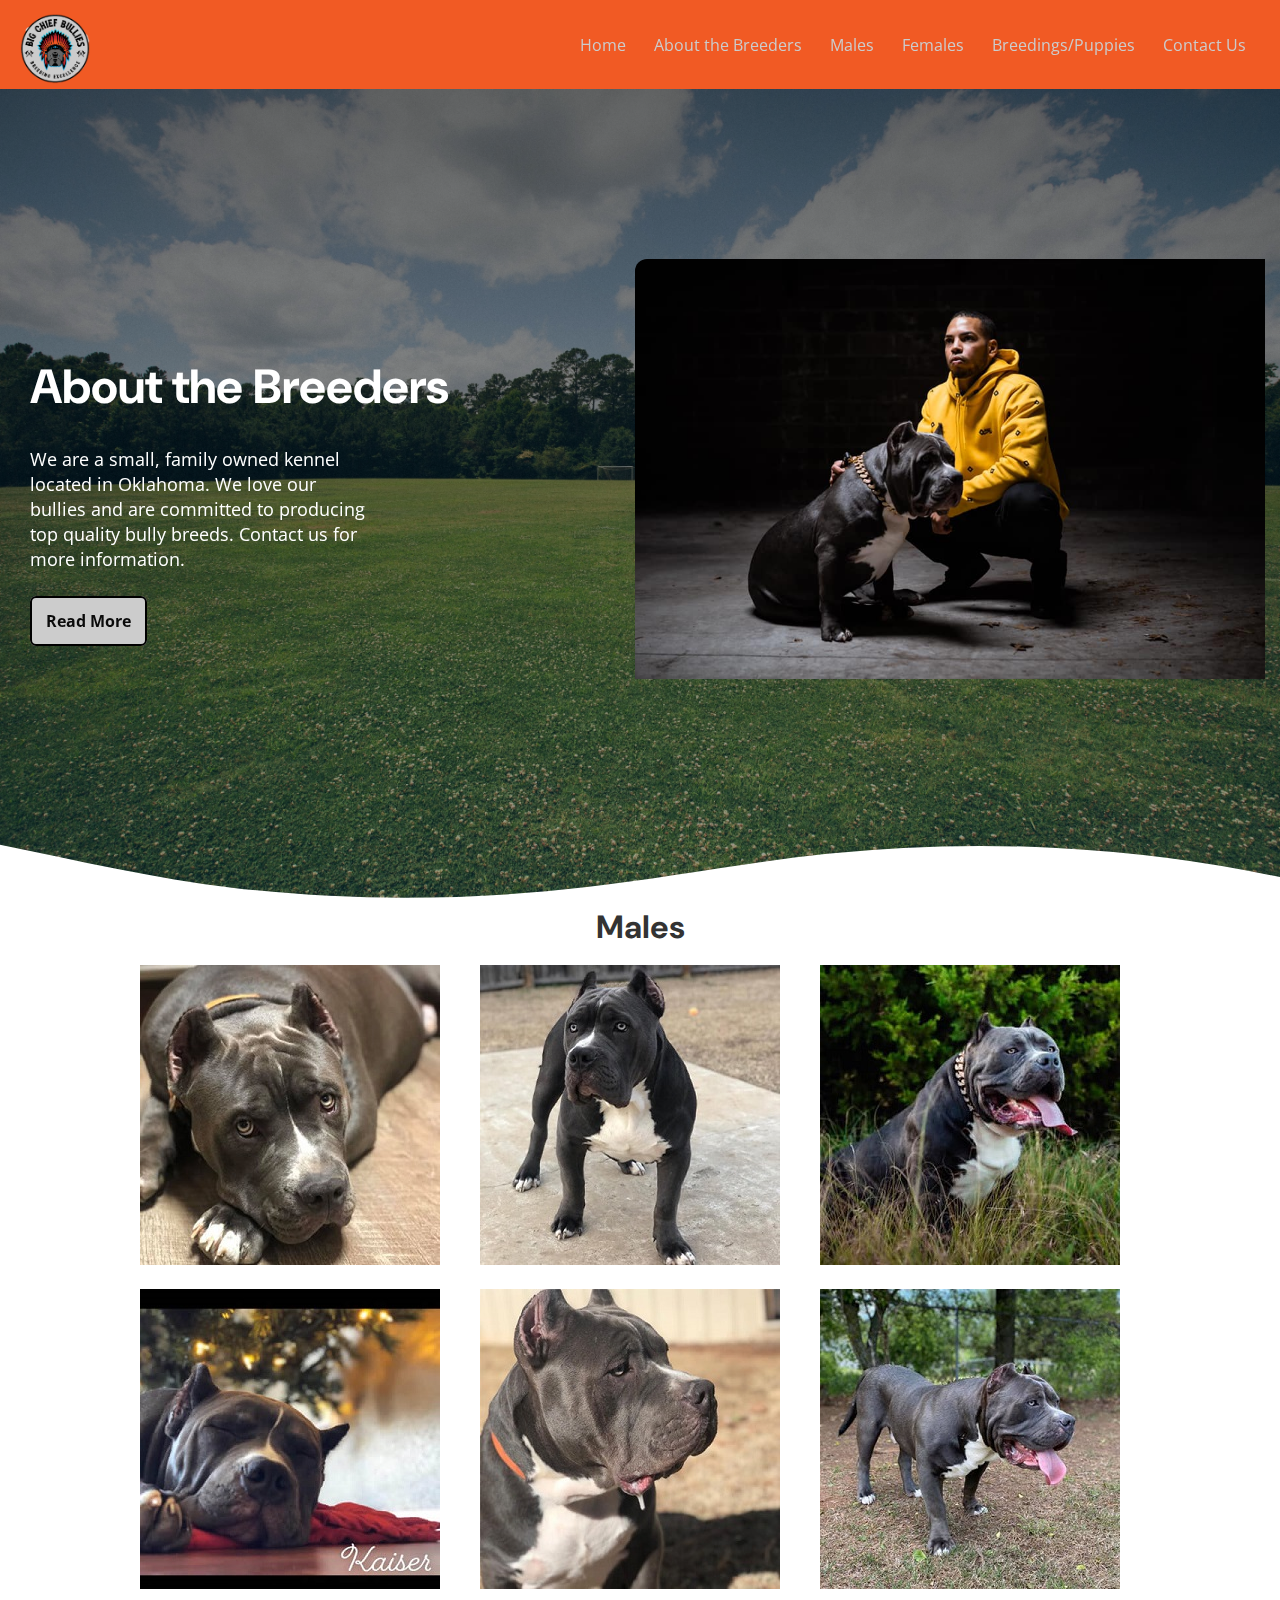
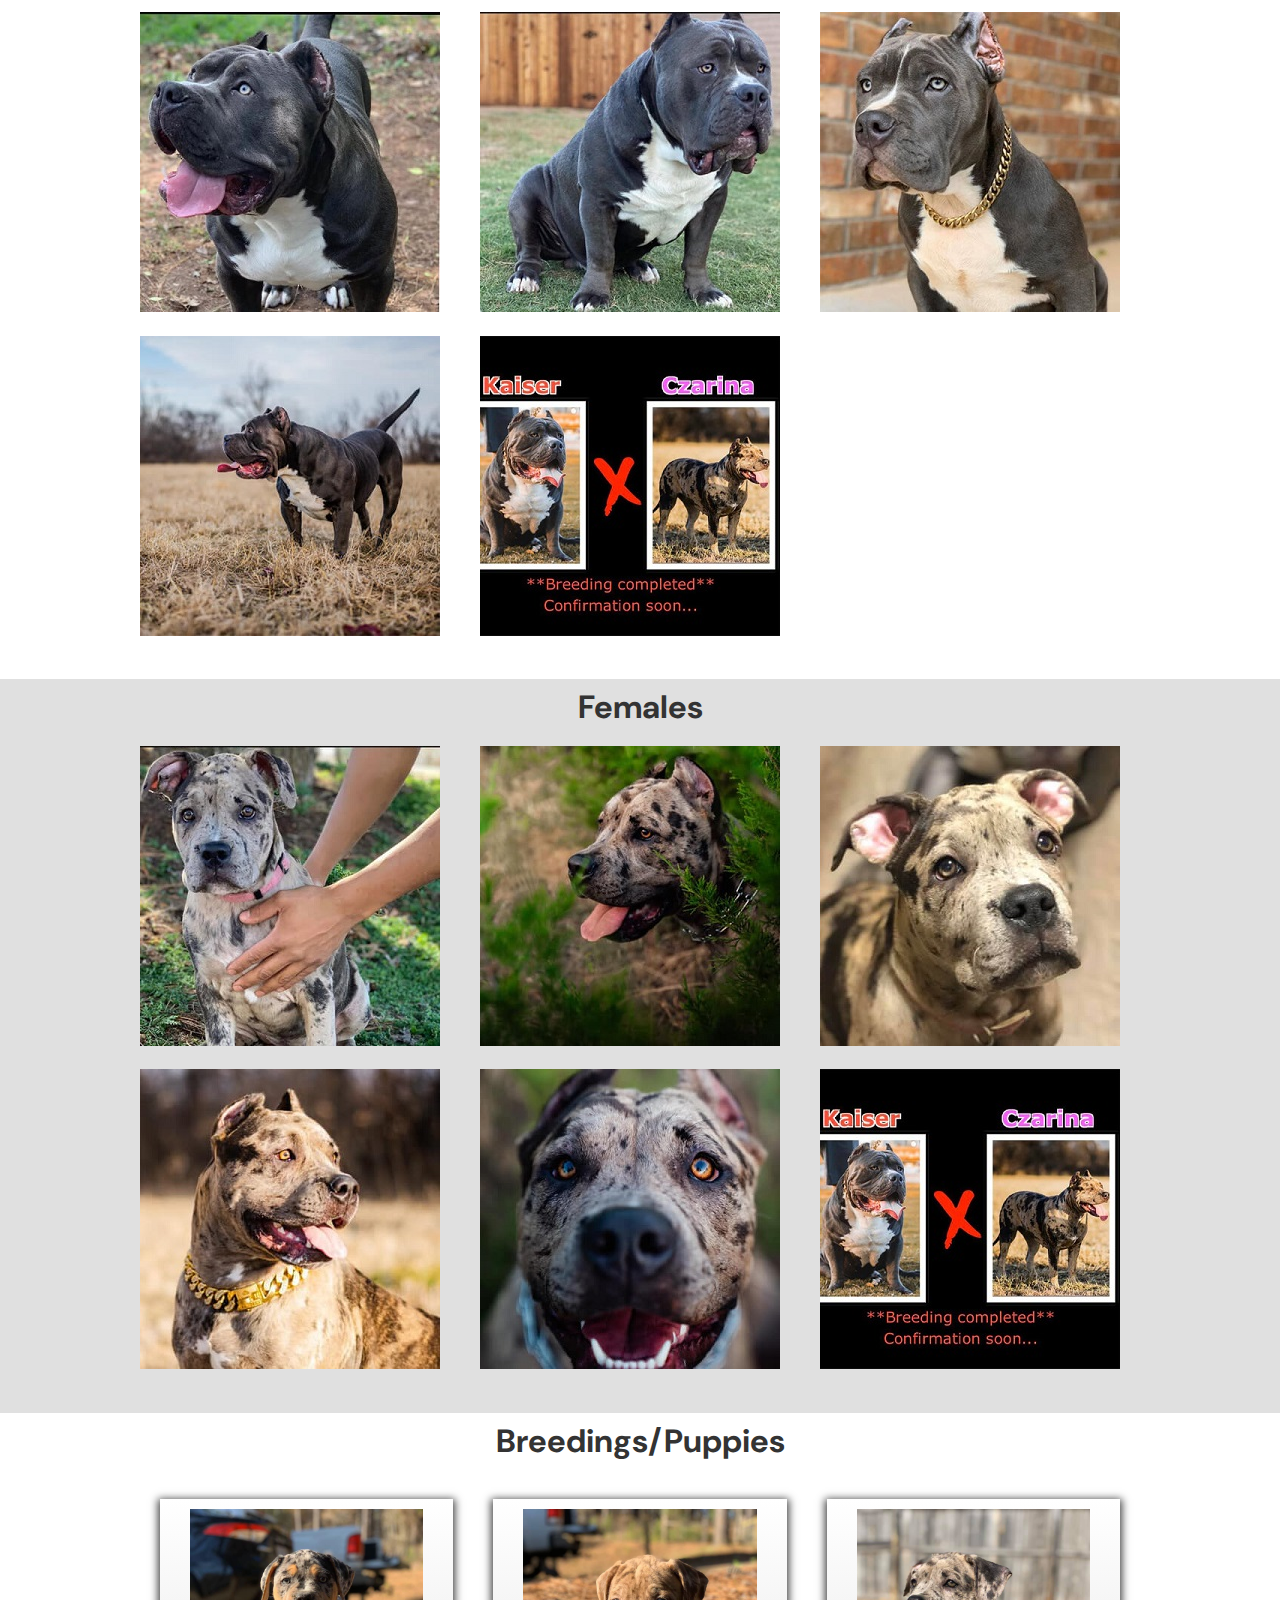
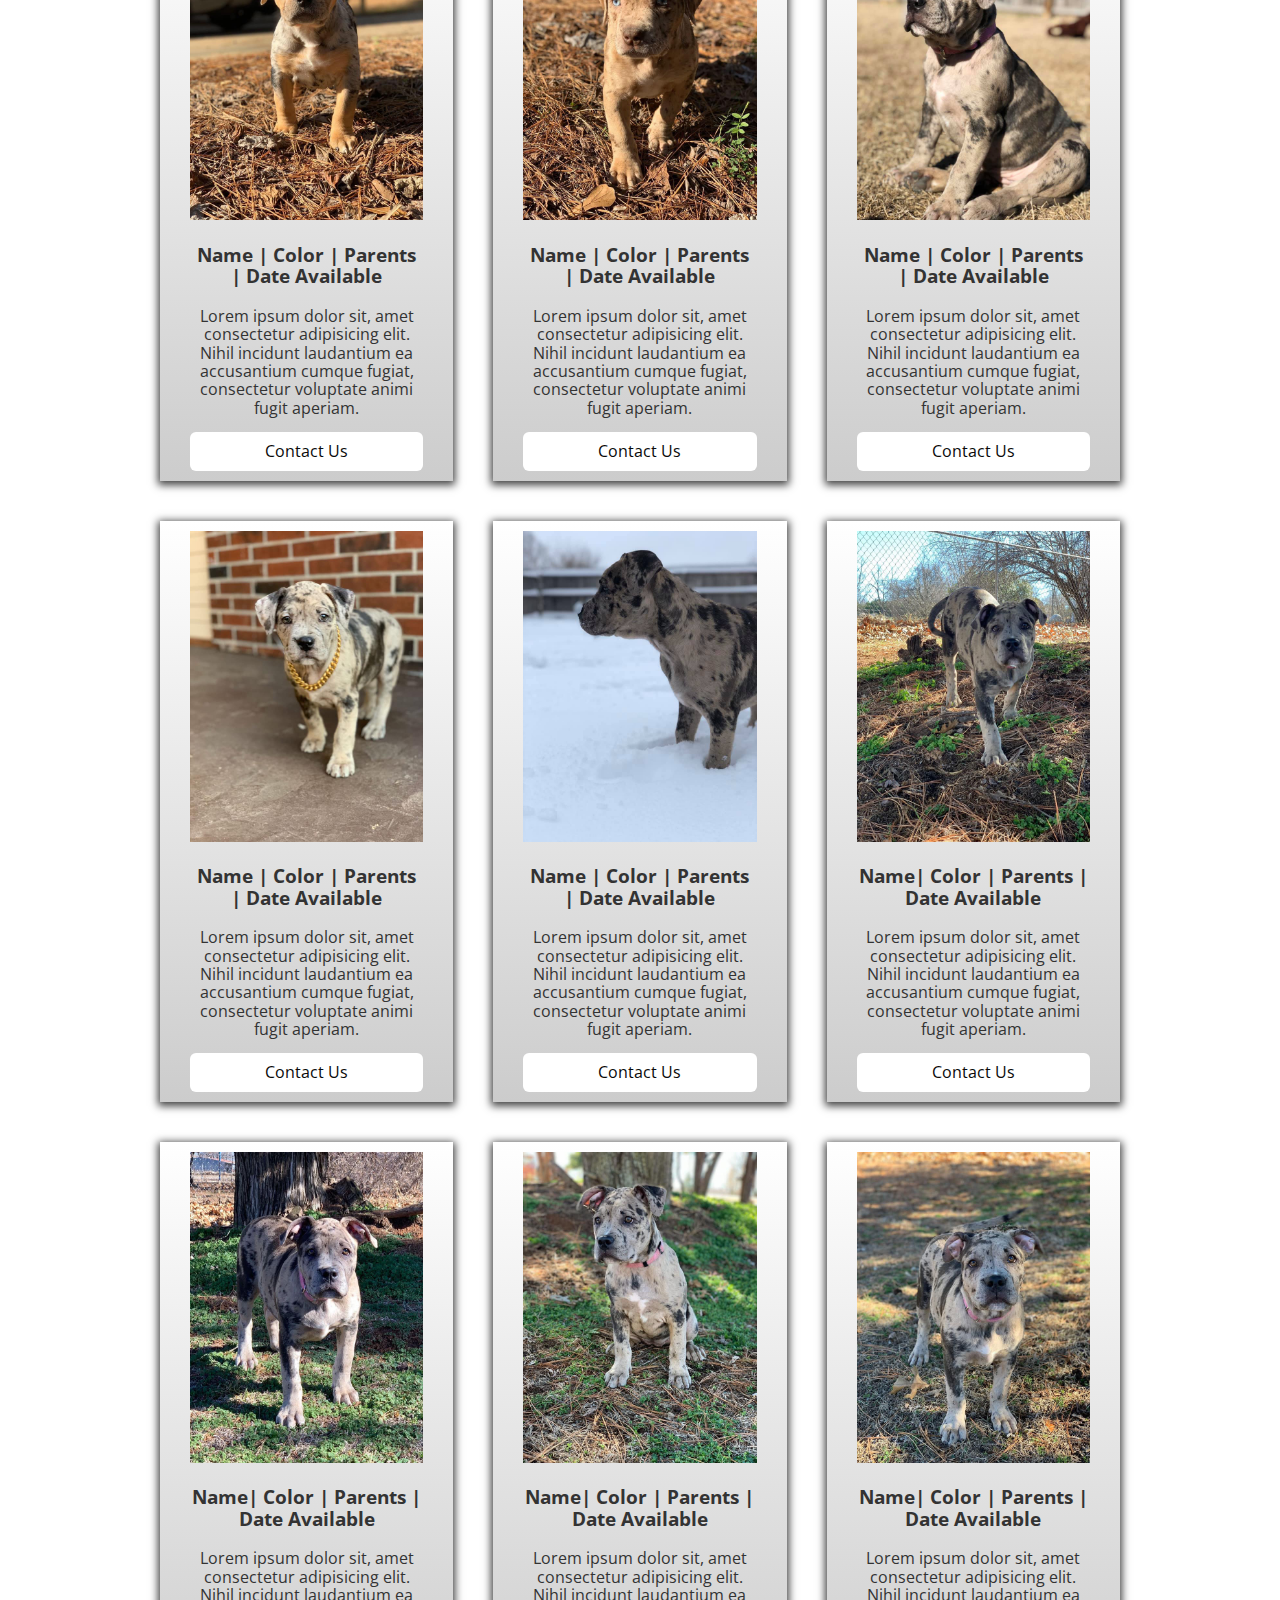
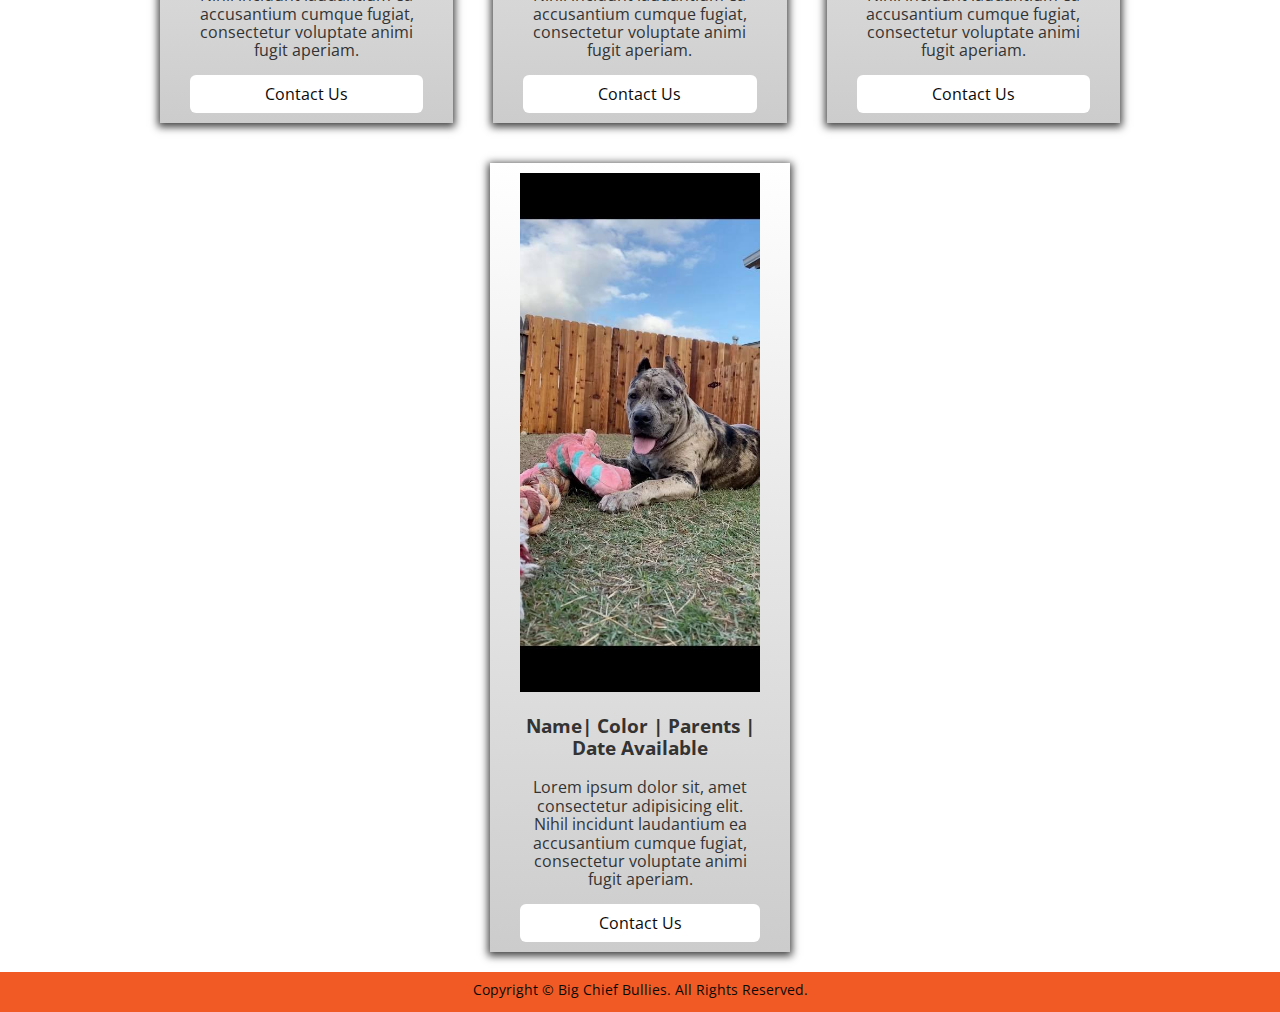
<file: index.html>
<!DOCTYPE html>
<html lang="en">
<head>
    <meta charset="UTF-8">
    <meta name="description" content="Breeding Excellence - Oklahoma Bully Breeders - Offering Quality Bullies">
    <meta http-equiv="X-UA-Compatible" content="IE=edge">
    <meta name="viewport" content="width=device-width, initial-scale=1.0">
    <title>Big Chief Bullies</title>
    <link rel="stylesheet" href="css/normalize.css">
    <link rel="stylesheet" href="css/style.css">
    <!-- Favicon -->
    <link rel="icon" type="image/png" href="logo.png">
    <!-- Font Awesome -->
    <link rel="stylesheet" href="https://cdnjs.cloudflare.com/ajax/libs/font-awesome/5.15.3/css/all.min.css" integrity="sha512-iBBXm8fW90+nuLcSKlbmrPcLa0OT92xO1BIsZ+ywDWZCvqsWgccV3gFoRBv0z+8dLJgyAHIhR35VZc2oM/gI1w==" crossorigin="anonymous" />
    <!-- LightBox -->
    <link rel="stylesheet" href="css/lightbox.min.css">
    <script src="js/lightbox-plus-jquery.min.js"></script>
    <!-- Google Fonts -->
    <link rel="preconnect" href="https://fonts.gstatic.com">
    <link href="https://fonts.googleapis.com/css2?family=DM+Sans:wght@700&family=Open+Sans&display=swap" rel="stylesheet">
</head>
<body>
    <!-- Loading effect -->
    <div class="loader">
        <img src="images/load.gif" alt="">
    </div>
    <!-- End of loading effect -->
    <header id="header">
        <a href="index.html">
            <img src="images/logo.png" alt="logo of Big Chief Bullies">
        </a>
        
        <ul id="menu">
            <li><a href="index.html">Home</a></li>
            <li><a href="#hero">About the Breeders</a></li>
            <li><a href="#males">Males</a></li>
            <li><a href="#females">Females</a></li>
            <li><a href="#breeding">Breedings&#47;Puppies</a></li>
            <!-- <li><a href="merchandise.html">Merchandise</a></li> -->
            <li><a href="contact.html">Contact Us</a></li>
        </ul>
        <!-- Auto close navbar -->
        <img src="images/menu.png" class="menu-bar" onclick="toggleMenu()" alt="">
    </header>

    <section id="hero">
        <div class="hero-text">
            <h1>About the Breeders</h1>
            <p>We are a small, family owned kennel located in Oklahoma. We love our bullies and are committed to producing top quality bully breeds. Contact us for more information.</p>
            <a href="#" class="btn-hero">Read More</a>
        </div>
        <div class="hero-img">
            <a href="images/m-and-young-k.jpg" data-lightbox="mygallery"><img src="images/m-and-young-k.jpg" alt="owner with a dog"></a>
        </div>
        <!-- Wave effect -->
        <div class="custom-shape-divider-bottom-1617678008">
            <svg data-name="Layer 1" xmlns="http://www.w3.org/2000/svg" viewBox="0 0 1200 120" preserveAspectRatio="none">
                <path d="M321.39,56.44c58-10.79,114.16-30.13,172-41.86,82.39-16.72,168.19-17.73,250.45-.39C823.78,31,906.67,72,985.66,92.83c70.05,18.48,146.53,26.09,214.34,3V0H0V27.35A600.21,600.21,0,0,0,321.39,56.44Z" class="shape-fill"></path>
            </svg>
        </div>
    </section>

    <section id="males">
        <div class="heading">
            <h2>Males</h2>
        </div>
        
        <div class="gallery">
            <a href="images/kaiser.jpg" data-lightbox="mygallery"><img src="images/kaiser-sm.jpg" alt="image gallery of Kaiser"></a>
            <a href="images/kaiser-6mo.jpg" data-lightbox="mygallery"><img src="images/kaiser-6m-sm.jpg" alt="image gallery of Kaiser"></a>
            <a href="images/kaiser-birthday.jpg" data-lightbox="mygallery"><img src="images/kaiser-birthday-sm.jpg" alt="image gallery of Kaiser"></a>
    
            <a href="images/kaiser-christmas.jpg" data-lightbox="mygallery"><img src="images/kaiser-xmas-sm.jpg" alt="image gallery of Kaiser"></a>
            <a href="images/kaiser-head.jpg" data-lightbox="mygallery"><img src="images/kaiser-head-sm.jpg" alt="image gallery of Kaiser"></a>
            <a href="images/kaiser-outside.jpg" data-lightbox="mygallery"><img src="images/kaiser-outside-sm.jpg" alt="image gallery of Kaiser"></a>
            
    
            <a href="images/kaiser-w-gold.jpg" data-lightbox="mygallery"><img src="images/kaiser-w-gold-sm.jpg" alt="image gallery of Kaiser"></a>
            <a href="images/kaiser-yard.jpg" data-lightbox="mygallery"><img src="images/kaiser-yard-sm.jpg" alt="image gallery of Kaiser"></a>
            <a href="images/kaiser-young.jpg" data-lightbox="mygallery"><img src="images/kaiser-young-sm.jpg" alt="image gallery of Kaiser"></a>

            <a href="images/kaiser1.jpg" data-lightbox="mygallery"><img src="images/kaiser-1-sm.jpg" alt="image gallery of Kaiser"></a>
            <a href="images/pregnantkaiser-and-czarina.jpg" data-lightbox="mygallery"><img src="images/stat.jpg" alt="image gallery of Kaiser"></a>
        </div>
    
        
    </section>

    <section id="females">
        <div class="heading padding-males">
            <h2>Females</h2>
        </div>
        
        <div class="gallery"> 
            <a href="images/czarina-3mo.jpg" data-lightbox="mygallery"><img src="images/czarina-3mo-sm.jpg" alt="image gallery of Kaiser"></a>
            <a href="images/czarina-in-a-bush.jpg" data-lightbox="mygallery"><img src="images/czarina-bush-sm.jpg" alt="image gallery of Kaiser"></a>
            <a href="images/czarina.jpg" data-lightbox="mygallery"><img src="images/czarina-sm.jpg" alt="image gallery of Kaiser"></a>
        
            <a href="images/czarina1.jpg" data-lightbox="mygallery"><img src="images/czarina1-sm.jpg" alt="image gallery of Kaiser"></a>
            <a href="images/czarina-close-up.jpg" data-lightbox="mygallery"><img src="images/czarina-close-up-sm.jpg" alt="image gallery of Kaiser"></a>
            <a href="images/pregnantkaiser-and-czarina.jpg" data-lightbox="mygallery"><img src="images/stat.jpg" alt="image gallery of Kaiser"></a>
        </div> 
    
    </section>

    <section id="breeding">
        <div class="heading">
            <h2>Breedings&#47;Puppies</h2>
        </div>
        
        <div class="card-wrapper">
            <div class="card">
                <a href="contact.html" target="_blank" class="btn-card">Contact Us</a>
                <div class="card-text">
                    <h3 class="card-detail">Name &#124; Color &#124; Parents &#124; Date Available</h3>
                    
                    <p class="card-content">Lorem ipsum dolor sit, amet consectetur adipisicing elit. Nihil incidunt laudantium ea accusantium cumque fugiat, consectetur voluptate animi fugit aperiam.</p>
                </div>
                <a href="images/baby-c-1.jpg" data-lightbox="mygallery"><img src="images/baby-c-1.jpg" alt="puppy"></a>
            </div>
            <div class="card">
                <a href="contact.html"  target="_blank" class="btn-card">Contact Us</a>
                <div class="card-text">
                    <h3 class="card-detail">Name &#124; Color &#124; Parents &#124; Date Available</h3>
                    <p class="card-content">Lorem ipsum dolor sit, amet consectetur adipisicing elit. Nihil incidunt laudantium ea accusantium cumque fugiat, consectetur voluptate animi fugit aperiam.</p>
                </div>
                <a href="images/baby-c-2.jpg" data-lightbox="mygallery"><img src="images/baby-c-2.jpg" alt="puppy"></a>
            </div>
            <div class="card">
                <a href="contact.html"  target="_blank" class="btn-card">Contact Us</a>
                <div class="card-text">
                    <h3 class="card-detail">Name &#124; Color &#124; Parents &#124; Date Available</h3>
                    <p class="card-content">Lorem ipsum dolor sit, amet consectetur adipisicing elit. Nihil incidunt laudantium ea accusantium cumque fugiat, consectetur voluptate animi fugit aperiam.</p>
                </div>
                <a href="images/baby-c-3.jpg" data-lightbox="mygallery"><img src="images/baby-c-3.jpg" alt="puppy"></a>
            </div>
        </div>
        <div class="card-wrapper">
            <div class="card">
                <a href="contact.html"  target="_blank" class="btn-card">Contact Us</a>
                <div class="card-text">
                    <h3 class="card-detail">Name &#124; Color &#124; Parents &#124; Date Available</h3>
                    <p class="card-content">Lorem ipsum dolor sit, amet consectetur adipisicing elit. Nihil incidunt laudantium ea accusantium cumque fugiat, consectetur voluptate animi fugit aperiam.</p>
                    
                </div>
                <a href="images/baby-czarina.jpg" data-lightbox="mygallery"><img src="images/baby-czarina.jpg" alt="puppy"></a>
            </div>
            <div class="card">
                <a href="contact.html"  target="_blank" class="btn-card">Contact Us</a>
                <div class="card-text">
                    <h3 class="card-detail">Name &#124; Color &#124; Parents &#124; Date Available</h3>
                    <p class="card-content">Lorem ipsum dolor sit, amet consectetur adipisicing elit. Nihil incidunt laudantium ea accusantium cumque fugiat, consectetur voluptate animi fugit aperiam.</p>
                </div>
                <a href="images/young-c-snow-3.jpg" data-lightbox="mygallery"><img src="images/young-c-snow-3.jpg" alt="puppy"></a>
            </div>
            <div class="card">
                <a href="contact.html"  target="_blank" class="btn-card">Contact Us</a>
                <div class="card-text">
                    <h3 class="card-detail">Name&#124; Color &#124; Parents &#124; Date Available</h3>
                    <p class="card-content">Lorem ipsum dolor sit, amet consectetur adipisicing elit. Nihil incidunt laudantium ea accusantium cumque fugiat, consectetur voluptate animi fugit aperiam.</p>
                </div>
                <a href="images/young-c-outside-1.jpg" data-lightbox="mygallery"><img src="images/young-c-outside-1.jpg" alt="puppy"></a>
            </div>
        </div>
        <div class="card-wrapper">    
            <div class="card">
                <a href="contact.html"  target="_blank" class="btn-card">Contact Us</a>
                <div class="card-text">
                    <h3 class="card-detail">Name&#124; Color &#124; Parents &#124; Date Available</h3>
                    <p class="card-content">Lorem ipsum dolor sit, amet consectetur adipisicing elit. Nihil incidunt laudantium ea accusantium cumque fugiat, consectetur voluptate animi fugit aperiam.</p>
                </div>
                <a href="images/young-c-outside-2.jpg" data-lightbox="mygallery"><img src="images/young-c-outside-2.jpg" alt="puppy"></a>
            </div>
            <div class="card">
                <a href="contact.html"  target="_blank" class="btn-card">Contact Us</a>
                <div class="card-text">
                    <h3 class="card-detail">Name&#124; Color &#124; Parents &#124; Date Available</h3>
                    <p class="card-content">Lorem ipsum dolor sit, amet consectetur adipisicing elit. Nihil incidunt laudantium ea accusantium cumque fugiat, consectetur voluptate animi fugit aperiam.</p>
                </div>
                <a href="images/young-c-outside-3.jpg" data-lightbox="mygallery"><img src="images/young-c-outside-3.jpg" alt="puppy"></a>
            </div>
            <div class="card">
                <a href="contact.html"  target="_blank" class="btn-card">Contact Us</a>
                <div class="card-text">
                    <h3 class="card-detail">Name&#124; Color &#124; Parents &#124; Date Available</h3>
                    <p class="card-content">Lorem ipsum dolor sit, amet consectetur adipisicing elit. Nihil incidunt laudantium ea accusantium cumque fugiat, consectetur voluptate animi fugit aperiam.</p>
                </div>
                <a href="images/young-c-outside-4.jpg" data-lightbox="mygallery"><img src="images/young-c-outside-4.jpg" alt="puppy"></a>
            </div>
        </div>
        <div class="card-wrapper">
            <div class="card">
                <a href="contact.html" target="_blank" class="btn-card">Contact Us</a>
                <div class="card-text">
                    <h3 class="card-detail">Name&#124; Color &#124; Parents &#124; Date Available</h3>
                    <p class="card-content">Lorem ipsum dolor sit, amet consectetur adipisicing elit. Nihil incidunt laudantium ea accusantium cumque fugiat, consectetur voluptate animi fugit aperiam.</p>
                </div>
                <a href="images/young-czarina-1.jpg" data-lightbox="mygallery"><img src="images/young-czarina-1.jpg" alt="puppy"></a>
            </div>
        </div>
    </section>
    <footer class="footer">
        <p>Copyright &copy; Big Chief Bullies. All Rights Reserved.</p>
    </footer>
    <script src="js/script.js"></script>
</body>
</html>
</file>
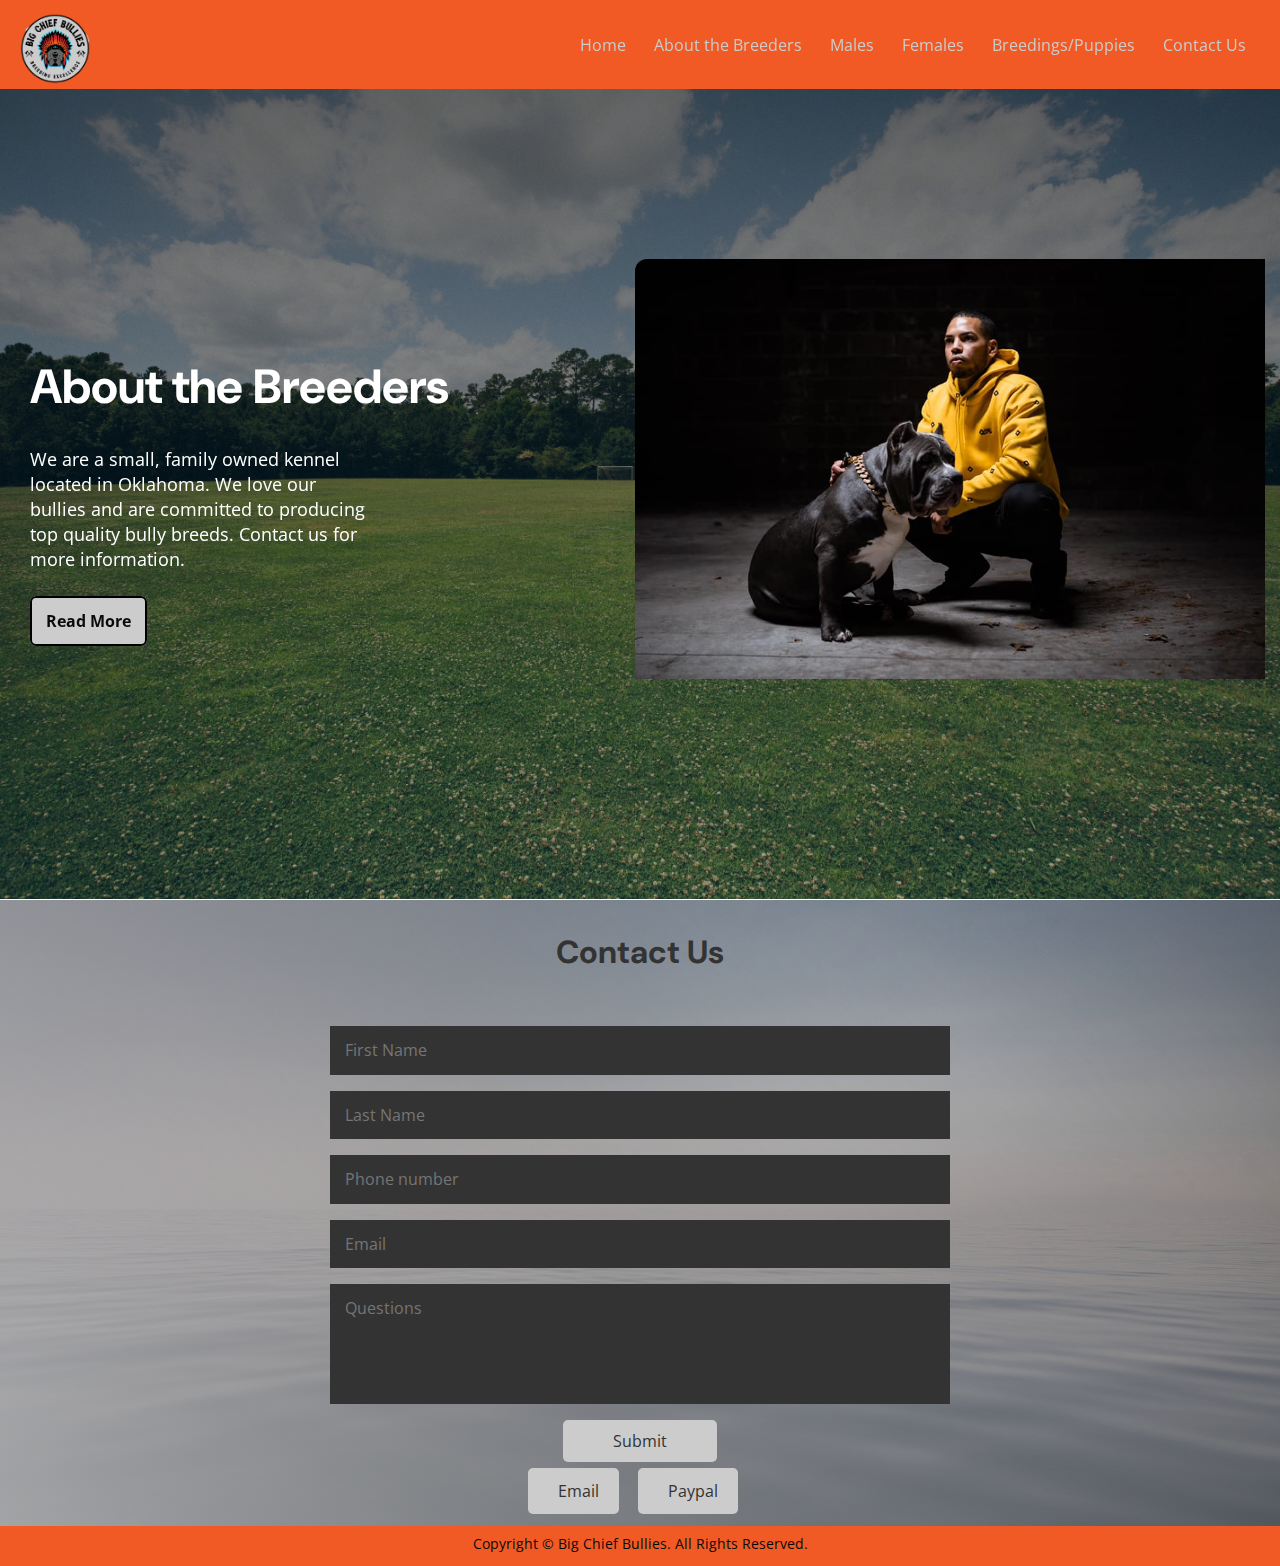
<file: contact.html>
<!DOCTYPE html>
<html lang="en">
<head>
    <meta charset="UTF-8">
    <meta name="description" content="Breeding Excellence - Oklahoma Bully Breeders - Offering Quality Bullies">
    <meta http-equiv="X-UA-Compatible" content="IE=edge">
    <meta name="viewport" content="width=device-width, initial-scale=1.0">
    <title>Big Chief Bullies</title>
    <link rel="stylesheet" href="css/normalize.css">
    <link rel="stylesheet" href="css/style.css">
    <!-- Favicon -->
    <link rel="icon" type="image/png" href="logo.png">
    <!-- Font Awesome -->
    <link rel="stylesheet" href="https://cdnjs.cloudflare.com/ajax/libs/font-awesome/5.15.3/css/all.min.css" integrity="sha512-iBBXm8fW90+nuLcSKlbmrPcLa0OT92xO1BIsZ+ywDWZCvqsWgccV3gFoRBv0z+8dLJgyAHIhR35VZc2oM/gI1w==" crossorigin="anonymous" />
    <!-- LightBox -->
    <link rel="stylesheet" href="css/lightbox.min.css">
    <script src="js/lightbox-plus-jquery.min.js"></script>
    <!-- Google Fonts -->
    <link rel="preconnect" href="https://fonts.gstatic.com">
    <link href="https://fonts.googleapis.com/css2?family=DM+Sans:wght@700&family=Open+Sans&display=swap" rel="stylesheet">
</head>
<body>
    <!-- Loading effect -->
    <div class="loader">
        <img src="images/load.gif" alt="">
    </div>
    <!-- End of loading effect -->
    <header id="header" class="active">
        <a href="index.html">
            <img src="images/logo.png" alt="logo of Big Chief Bullies">
        </a>
        <ul id="menu"> <!--Add id="menu" for auto close navbar-->
            <li><a href="index.html">Home</a></li>
            <li><a href="#hero">About the Breeders</a></li>
            <li><a href="index.html#males">Males</a></li>
            <li><a href="index.html#females">Females</a></li>
            <li><a href="#breeding">Breedings&#47;Puppies</a></li>
            <!-- <li><a href="merchandise.html">Merchandise</a></li> -->
            <li><a href="contact.html">Contact Us</a></li>
        </ul>
        <!-- Auto close navbar -->
        <img src="images/menu.png" class="menu-bar" onclick="toggleMenu()" alt="">
    </header>
    <section id="hero">
        <div class="hero-text">
            <h1>About the Breeders</h1>
            <p>We are a small, family owned kennel located in Oklahoma. We love our bullies and are committed to producing top quality bully breeds. Contact us for more information.</p>
            <a href="#" class="btn-hero">Read More</a>
        </div>
        <div class="hero-img">
            <a href="images/m-and-young-k.jpg" data-lightbox="mygallery"><img src="images/m-and-young-k.jpg" alt="owner with a dog"></a>
        </div>
    </section>

    <section id="contact">
        <div class="contact-wrapper">
            <div class="heading">
                <h2>Contact Us</h2>
                <div id="error"></div>
            </div>
            <div class="contact-form">
                <form name="contactForm" onsubmit="return validation();" action="mail.php" class="contact-form" method="POST">
                    <input id="fname" name="first_name" class="contact-form-text" type="text" placeholder="First Name" required>
                    <input id="lname" name="last_name" class="contact-form-text" type="text" placeholder="Last Name" required>
                    <input id="phone" name="phone" class="contact-form-text" type="number" placeholder="Phone number" required>
                    <input id="email" name="email" class="contact-form-text" type="email" placeholder="Email" required>
                    <textarea id="questions" name="questions" class="contact-form-text" placeholder="Questions" required></textarea>
                    <button name="submit" type="submit" value="Submit" class="contact-btn">Submit</button>
                </form>
            </div>
            <div class="contact-info">
                <a class="btn-contact-info" href="mailto:bigchiefbullies@gmail.com"><i class="far fa-envelope"></i>Email</a>
                <a class="btn-contact-info" href="https://www.paypal.com"><i class="fab fa-paypal"></i>Paypal </a>
            </div>
        </div>
    </section>
    <footer class="footer">
        <p>Copyright &copy; Big Chief Bullies. All Rights Reserved.</p>
    </footer>
    <script src="js/script.js"></script>
</body>
</html>
</file>
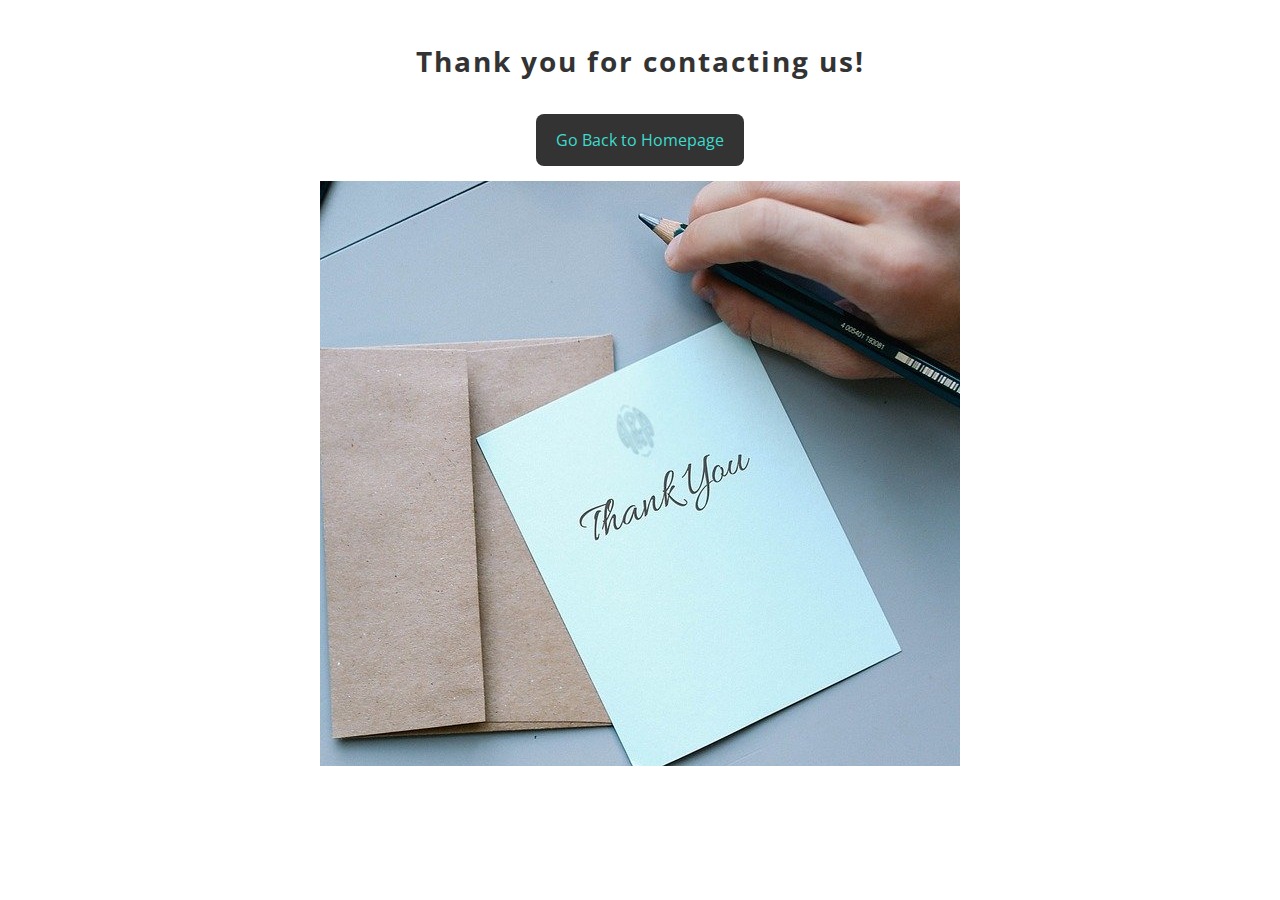
<file: thankyou.html>
<!DOCTYPE html>
<html lang="en">
<head>
    <meta charset="UTF-8">
    <meta http-equiv="X-UA-Compatible" content="IE=edge">
    <meta name="viewport" content="width=device-width, initial-scale=1.0">
    <link rel="preconnect" href="https://fonts.gstatic.com">
<link href="https://fonts.googleapis.com/css2?family=Open+Sans&display=swap" rel="stylesheet">
    <title>Thank you!</title>
    <style>
        body {
            display: flex;
            overflow-x: hidden;
            flex-direction: column;
            justify-content: center;
            align-items: center;
        }

        h1 {
            font-family: 'Open Sans', sans-serif;
            color: #333;
            padding: 15px 0;
            font-size: 28px;
            letter-spacing: 2px;
        }

        .btn {
            text-decoration: none;
            background: #333;
            color: #3cddce;
            padding: 15px 20px;
            font-size: 16px;
            margin-bottom: 15px;
            font-family: 'Open Sans', sans-serif;
            border-radius: 8px;
        }

        
    </style>
</head>
<body>
    <h1>Thank you for contacting us!</h1>
    <a class="btn" href="index.html">Go Back to Homepage</a>
    <img src="images/thank.jpg" alt="thank you picture">
</body>
</html>
</file>
<file: css/style.css>
* {
    margin: 0;
    padding: 0;
    box-sizing: border-box;
    font-family: 'Open Sans', sans-serif;
    scroll-behavior: smooth;
   
}

.loader {
    position: fixed;
    top: 0;
    left: 0;
    background: #fff; 
    height: 100%;
    width: 100%;
    display: flex;
    justify-content: center;
    align-items: center; 
}
/* Loading effect */
.disappear {
    animation: vanish 2s forwards;
    -o-animation: vanish 2s forwards;
    -moz-animation: vanish 2s forwards;
    -webkit-animation: vanish 2s forwards;
}

@keyframes vanish {
    100% {
        opacity: 0;
        visibility: hidden;
    }
}

/* End of Loading effect */
html, body {
    overflow-x: hidden;
}

/* Navigation */
header {
    position: relative;
    width: 100%;
    display: flex;
    display: -webkit-flex;
    display: -moz-flex;
    display: -ms-flex;
    justify-content: space-between;
    z-index: 1;
    padding: 5px 20px;
    background: #f15a24;
}

header img{
    display: block;
    max-width: 70px;
    width: 100%;
    padding-top: 8px;
}

header ul {
    position: relative;
    display: flex;
    display: -webkit-flex;
    display: -moz-flex;
    display: -ms-flex;
}

header ul li {
    position: relative;
    list-style: none;
}

header ul li a {
    text-decoration: none;
    color: #ccc;
    display: inline-block;
    cursor: pointer;
    font-weight: 400;
    padding: 25px 14px; 
    position: relative;
    line-height: 30px;
}

header ul li a::before {
    content: '';
    width: 0px;
    height: 2px;
    background: #ccc;
    position: absolute;
    top: 70%;
    left: 10%;
    -webkit-transition: .5s;
    transition: .5s;
}

header ul li:hover a::before {
    width: 30%;
    -webkit-transform: translateX(100%);
            transform: translateX(100%);
}

/* Auto close navbar */
.menu-bar {
    width: 20%;
    cursor: pointer;
    display: none
}
/* Responsive Toggle Menu */


/* Hero Area*/

#hero {
    height: 90vh;
    width: 100%;
    background: -webkit-linear-gradient(rgba(0, 0, 0, 0.6),rgba(0, 0, 0, 0.2)), url("../images/bkg2.jpeg") no-repeat center bottom;
    background: linear-gradient(rgba(0, 0, 0, 0.6),rgba(0, 0, 0, 0.2)), url("../images/bkg2.jpeg") no-repeat center bottom;
    background-size: cover;
    background-blend-mode: luminosity;
    color: #fff;
    display: -webkit-box;
    display: -ms-flexbox;
    display: flex;
    display: -webkit-flex;
    display: -moz-flex;
    display: -ms-flex;
    -webkit-box-pack: center;
        -ms-flex-pack: center;
            justify-content: center;
    -webkit-box-align: center;
        -ms-flex-align: center;
            align-items: center;
    position: relative;
    padding-bottom: 30px;
}

/* Wave effect */
.custom-shape-divider-bottom-1617678008 {
    position: absolute;
    bottom: 0;
    left: 0;
    width: 100%;
    overflow: hidden;
    line-height: 0;
    -webkit-transform: rotate(180deg);
    transform: rotate(180deg);
}

.custom-shape-divider-bottom-1617678008 svg {
    position: relative;
    display: block;
    width: calc(132% + 1.3px);
    height: 96px;
}

.custom-shape-divider-bottom-1617678008 .shape-fill {
    fill: #FFFFFF;
}


.hero-text {
    -ms-flex-preferred-size: 50%;
        flex-basis: 50%;
    padding: 0 30px;
}

.hero-text h1,
.hero-text h2 {
    font-family: 'DM Sans', sans-serif;
}

.hero-text h1 {
    font-size: 48px;
    font-weight: 700;
}

.hero-text h2 {
    font-size: 32px;
    font-weight: 400;
    padding-bottom: 15px;
    color: #3cdced;
}

.hero-text p {
    font-size: 18px;
    font-weight: 400;
    padding-bottom: 40px;
    line-height: 25px;
    width: 60%;
}

.btn-hero {
    text-decoration: none;
    background: #ccc;
    color: #0a0a0a;
    font-size: 16px;
    padding: 12px 14px;
    font-weight: bold;
    border-radius: 6px;
    border: 2px solid #000;
}

.btn-hero:hover {
    background: #fff;
    color: #0a0a0a;
    box-shadow: 1px 2px rgba(204, 204, 204, 0.247) ;
}

.hero-img img {
    display: block;
    max-width: 650px;
    width: 100%;
    height: auto;
    border-radius: 12px;
    overflow: hidden;
    padding: 0 15px 20px 0;
}

/* Males */
#males, #females {
    padding-bottom: 40px;
}

.heading h2 {
    text-align: center;
    font-family: 'DM Sans', sans-serif;
    font-size: 32px;
    color: #333;
    padding: 10px 0 20px 0;
}



.gallery {
    max-width: 1000px;
    width: 100%;
    margin: auto;
    display: grid;
    grid-gap: 20px;
    grid-template-columns: 1fr 1fr 1fr;
}


.gallery img  {
    -webkit-transition: .5s;
    transition: .5s; 
    height: auto;
}

.gallery img:hover {
    filter: url('data:image/svg+xml;charset=utf-8,<svg xmlns="http://www.w3.org/2000/svg"><filter id="filter"><feColorMatrix type="matrix" color-interpolation-filters="sRGB" values="0.2126 0.7152 0.0722 0 0 0.2126 0.7152 0.0722 0 0 0.2126 0.7152 0.0722 0 0 0 0 0 1 0" /></filter></svg>#filter');
    -webkit-filter: grayscale(100%);
    filter: grayscale(100%);
    -webkit-transform: scale(1.1);
    transform: scale(1.1);
}

/* Females */
#females {
    background-color: rgba(51, 51, 51, 0.151);
}

/* Breeding Puppies */
.card-wrapper {
    max-width: 1000px;
    width: 100%;
    margin: auto;
    display: flex;
    flex-direction: row;
    flex-wrap: nowrap;
    justify-content: center;
}


.card-wrapper .card {
    
    width: 300px;
    background: -webkit-linear-gradient(bottom,#ccc, #fff);
    background: linear-gradient(to top,#ccc, #fff);
    padding: 10px 30px;
    box-sizing: border-box;
    color:#333 ;
    margin:20px;
    box-shadow: 0px 2px 8px 2px rgba(0,0,0,0.75);
    text-align: center;
    display: -webkit-box;
    display: -ms-flexbox;
    display: flex;
    -webkit-box-orient: vertical;
    -webkit-box-direction: reverse;
    -ms-flex-direction: column-reverse;
    flex-direction: column-reverse;
}

.btn-card {
    width: 100%;
    padding: 10px 14px;
    text-decoration: none;
    background: #fff;
    color: #0a0a0a;
    border-radius: 6px;
    border: none;
    font-size: 16px;
}

.btn-card:hover {
    border: none;
    background: #333;
    color: #fff;
    overflow: hidden;
}

.card-detail {
    padding: 20px 0;
}

.card-content {
    padding-bottom: 15px;
}
.card-wrapper .card img {
    max-width: 100%;
    height: auto;
    margin: auto;
}

/* Merchandise */
.goods-wrapper {
    display: flex;
    display: -webkit-flex;
    display: -moz-flex;
    display: -ms-flex;
    justify-content: center;
    align-items: center;
    flex-wrap: wrap;
    padding-bottom: 20px;
}

.goods-wrapper .goods img {
    margin: 15px;
}

.price-title {
    text-align: center;
}

.price-title .card-title,
.price-title .price {
    color: #333;
}
.price-title .card-title {
    padding: 10px 0 12px 0;
}

/* Contact  */
.contact-wrapper {
    background: -webkit-linear-gradient(220deg, rgba(51, 51, 51, 0.452), rgba(204, 204, 204, 0.788)), url("../images/contact-bg.jpg") no-repeat center;
    background: linear-gradient(230deg, rgba(51, 51, 51, 0.452), rgba(204, 204, 204, 0.788)), url("../images/contact-bg.jpg") no-repeat center;
    padding: 25px 0;
    background-size: cover;
}

.contact-wrapper .heading #error {
    color: #3cdced;
    padding: 10px;
    text-align: center;
    font-weight: 700;
    border-radius: 10px;
    font-size: 16px;
    -webkit-transition: all 0.5s ease;
    transition: all 0.5s ease;
}

.contact-form {
    max-width: 660px;
    margin: auto;
    padding: 0 10px;    
    overflow: hidden;
}

.contact-form-text {
    display: block;
    width: 100%;
    box-sizing: border-box;
    margin: 16px 0;
    border: 0;
    background-color: #333;
    padding: 15px;
    outline: none;
    color: #ccc;
    -webkit-transition: .5s;
    transition: .5s;
}

.contact-form-text:focus {
    box-shadow: 0 0 10px 4px #3cdced;
}

textarea.contact-form-text {
    width: 100%;
    resize: none;
    height: 120px;
}

.contact-btn {
    border: 0;
    background: #ccc;
    color: #333;
    text-transform: capitalize;
    padding: 12px 50px;
    border-radius: 5px;
    cursor: pointer;
    font-size: 16px;
    display: block;
    margin: auto;
}

.contact-btn:hover {
    color: #0a0a0a;
    background: #fff;
}

.contact-info {
    padding-top: 20px;
    text-align: center;
}

.contact-info a {
    text-decoration: none;
}

.contact-info i {
    margin-right: 10px;
    font-size: 16px;
    color: #0a0a0a;
    font-weight: bold;
}

.btn-contact-info {
    background: #ccc;
    color: #333;
    padding: 12px 20px;
    margin-right: 15px;
    border-radius: 5px;
}

.btn-contact-info:hover {
    background: #fff;
    color: #333;
}
/* Footer */
footer,
.footer {
    width: 100%;
    height: 40px;
    background: #f15a24;
}

footer p {
    text-align: center;
    font-size: 14px;
    color: #0a0a0a;
    padding-top: 10px;
}
@media only screen and (min-width: 999px) and (max-width: 1200px) {
    /* Loading */ 
    .loader {
        display: none;
    }

     
}
/* For Tablet and medium scren size */
@media only screen and (max-width: 990px) {
    /* Loading */ 
    .loader {
        display: none;
    }
    
    .custom-shape-divider-bottom-1617678211,
    .custom-shape-divider-bottom-1617678008 svg,
    .custom-shape-divider-bottom-1617678008 .shape-fill{
        display: none;
    }

    /* Navigation */
    /* header ul {
        position: absolute;
        top: -100%;
        left: 0;
        width: 100%;
        height: calc(100vh - 10px);
        padding: 0;
        text-align: center;
        overflow: auto;
        background: #3cdced;
        -webkit-box-orient: vertical;
        -webkit-box-direction: normal;
            -ms-flex-direction: column;
                flex-direction: column;
        opacity: 0;
        -ms-filter: "progid:DXImageTransform.Microsoft.Alpha(Opacity=0)";
        -webkit-transform: translateY(-100%);
                transform: translateY(-100%);
    }

    header.active ul {
        top: 70px;
        opacity: 1;
        -ms-filter: "progid:DXImageTransform.Microsoft.Alpha(Opacity=100)";
        -webkit-transform: translateY(0);
                transform: translateY(0);
    } */

    header {
        padding: 0;
    }
    header img {
        margin: 0px 0 0 15px;
    }

    header ul li a {
        line-height: 0;
        padding-bottom: 60px;
    }

    /* Auto close navbar */
    header ul {
        width: 100%;
        background: #f15a24;
        position: absolute;
        top: 75px;
        z-index: 2;
        right: 0;
        display: flex;
        flex-direction: column;
        justify-content: center;
    }

    header ul li {
        text-align: center;
    }
    
    .menu-bar {
        display: block;
    }

    #menu {
        overflow: hidden;
        transition: .5s;
        -webkit-transition: .5s;
        -moz-transition: .5s;
        -ms-transition: .5s;
        -o-transition: .5s;
}

   

    /* Hero */
    #hero {
        display: flex;
        display: -webkit-box;
        display: -ms-flexbox;
        display: flex;
        display: -webkit-flex;
        display: -moz-flex;
        display: -ms-flex; 
        -webkit-box-orient: vertical;
        -webkit-box-direction: normal;
            -ms-flex-direction: column;
                flex-direction: column;
        padding-right: 0;
        height: 100%; 
    }

    .hero-text {
        -ms-flex-preferred-size: 100%;
            flex-basis: 100%;
        padding: 20px 0 0 0px;
        text-align: center;
    }

    .hero-text h1 {
        font-size: 38px;
        padding-top: 10px;
    }

    .hero-text h2 {
        font-size: 22px;
        padding-bottom: 10px;
    }

    .hero-text p {
        font-size: 16px;
        padding-bottom: 30px;
        line-height: 26px;
        width: 90%;
        margin: auto;
        text-align: center;
    }

    .hero-img {
        padding-top: 30px;
    }

    .hero-img img {
        margin-bottom: 20px;
        padding: 15px 10px 20px 10px;
        margin: auto;
        width: 100%;
    }

    /* Males Gallery */
    .heading h2 {
        font-size: 22px;
    }

    .gallery {
        
        width: 90%;
        margin: auto;
        justify-content: center;
        grid-template-columns: 300px 300px;
        grid-gap: 15px;
    }

    /* Breeding Puppies */

    .card-wrapper {
        flex-wrap: wrap;
    }
    
    .card {
        width: 100%;
        margin: auto;
    }
    .card-text h3 {
        font-size: 16px;
    }

    .card-content {
        font-size: 14px;
    }

    
}

/* For Mobile devices */
@media only screen and (max-width: 650px) {
    /* Males Gallery */
    .gallery {
        grid-template-columns: 300px;
    }

    /* Breeding Puppies */
    .card-wrapper {
        flex-direction: column;
        justify-content: center;
    }



}

/* Extra small screen size devices */
@media only screen and (max-width: 480px) {
    
    .contact-info {
        display: -webkit-box;
        display: -ms-flexbox;
        display: flex;
        -webkit-box-orient: vertical;
        -webkit-box-direction: normal;
        -ms-flex-direction: column;
        flex-direction: column;
        -webkit-box-pack: center;
        -ms-flex-pack: center;
        justify-content: center;
        -webkit-box-align: center;
        -ms-flex-align: center;
        align-items: center;
    }

    .btn-contact-info, .contact-btn {
        max-width: 480px;
        margin: 10px auto;
        padding: 10px 40px;
    }

    .gallery img {
        width: 100%;
        height: auto;
        padding: 0 10px;
    }
}
</file>
